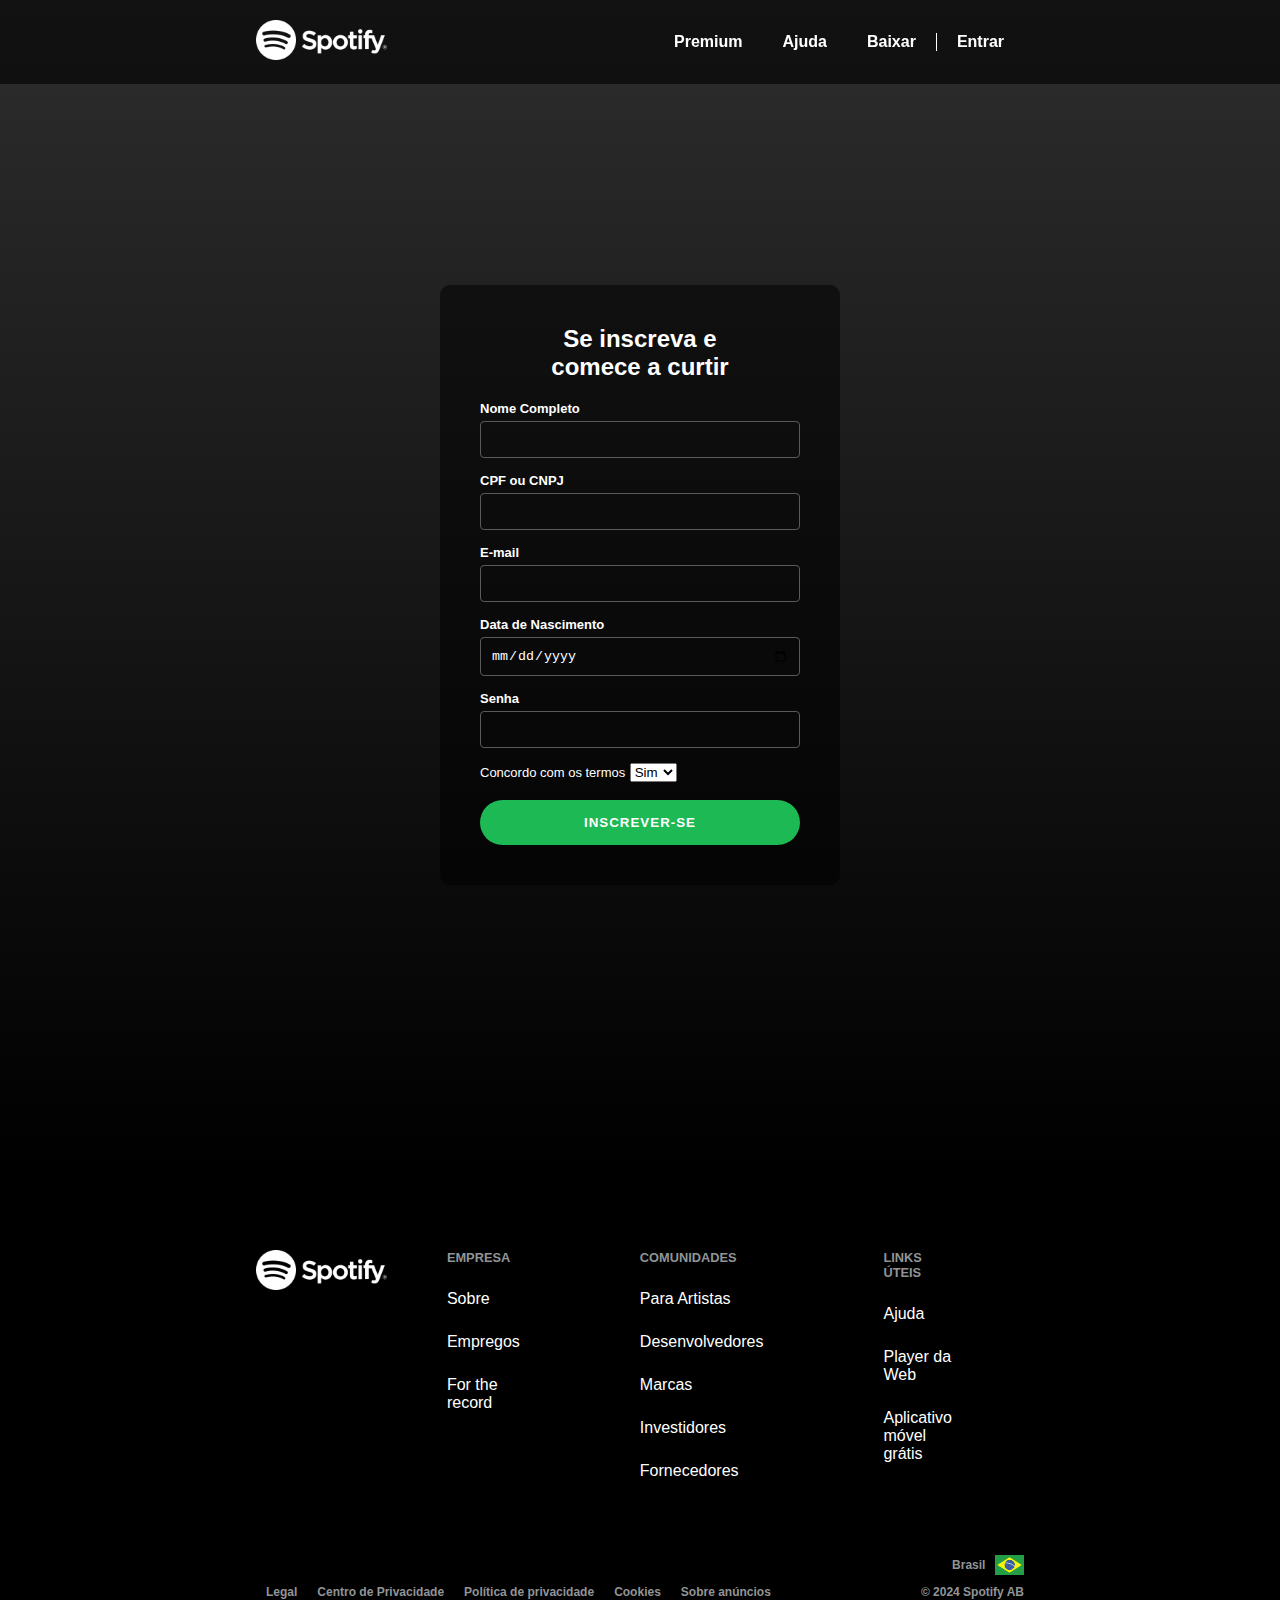
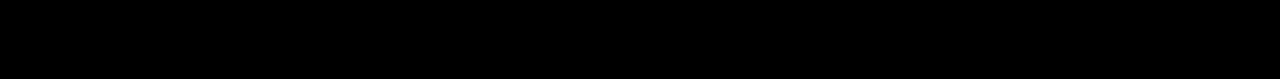
<file: view/cadastro.html>
<!DOCTYPE html>
<html lang="pt-br">
<head>
    <meta charset="UTF-8" />
    <meta name="viewport" content="width=device-width, initial-scale=1.0" />
    <script src="../js/cadastro.js"></script>
    <link rel="stylesheet" href="../css/style.css" />
    <link href="https://fonts.googleapis.com/css2?family=Roboto&display=swap" rel="stylesheet" />
    <title>Inscrever-se - Spotify</title>
</head>
<body>
    <!-- Navbar -->
    <navbar id="navbar">
        <div class="navbar-container">
            <a href="../index.html"><img src="../img/logo.png" alt="Logo Spotify" class="logo" /></a>
            <ul class="navbar-items">
                <li><a href="https://www.spotify.com/br-pt/premium/" class="link">Premium</a></li>
                <li class="navbar-item">Ajuda</li>
                <li><a href="https://www.spotify.com/br/download/" class="link">Baixar</a></li>
                <li><a href="login.html" class="link">Entrar</a></li>
            </ul>
        </div>
    </navbar>

    <!-- Cadastro -->
    <div id="cadastro">
        <div class="cadastro-container">
            <h2>Se inscreva e <br> comece a curtir</h2>
            <form id="cadastro-form" class="cadastro-form">
                <div class="form-group">
                  <label for="name">Nome Completo</label>
                  <input
                    type="text"
                    class="input-field"
                    id="name"
                    name="name"
                    required
                  />
                  <i class="bx bx-user"></i>
                  <span id="name-error" style="display: none; color: red"
                    >Por favor, insira seu nome completo.</span
                  >
                  <script>
                    // Função para validar o nome completo
                    function validarNomeCompleto() {
                      var nameInput = document.getElementById('name')
                      var nameErrorSpan = document.getElementById('name-error')
    
                      // Verifica se o valor do campo contém pelo menos dois termos separados por um espaço
                      if (nameInput.value.split(' ').length < 2) {
                        // Mostra a mensagem de erro se o nome não for completo
                        nameErrorSpan.style.display = 'inline'
                      } else {
                        // Esconde a mensagem de erro se o nome for completo
                        nameErrorSpan.style.display = 'none'
                      }
                    }
    
                    // Adiciona um ouvinte de eventos para chamar a função de validação quando o campo de entrada é alterado
                    document
                      .getElementById('name')
                      .addEventListener('input', validarNomeCompleto)
                  </script>
                </div>
                <!--INPUT-BOX-->
                <div class="form-group">
                  <label for="lname">CPF ou CNPJ</label>
                  <input type="tel"
                    class="input-field"
                    id="cpf_cnpj"
                    name="cpf_cnpj"
                    maxlength="11"
                    required
                    pattern="\d*"
                    oninput="this.value = this.value.replace(/[^0-9]/g, '');"
                  />
                  <i class="bx bx-user"></i>
                </div>
                <!--INPUT-BOX-->
                <div class="form-group">
                  <label for="lname">E-mail</label>
                  <input
                    type="email"
                    class="input-field"
                    id="email"
                    name="email"
                    required
                  />
                  <i class="bx bx-envelope"></i>
                  <span id="email-error" style="display: none; color: red"
                    >Por favor, insira um e-mail válido.</span
                  >
                  <script>
                    // Função para validar o e-mail
                    function validarEmail() {
                      var emailInput = document.getElementById('email')
                      var emailErrorSpan = document.getElementById('email-error')
    
                      if (!emailInput.checkValidity()) {
                        // Mostra a mensagem de erro se o e-mail não for válido
                        emailErrorSpan.style.display = 'inline'
                      } else {
                        // Esconde a mensagem de erro se o e-mail for válido
                        emailErrorSpan.style.display = 'none'
                      }
                    }
    
                    // Adiciona um ouvinte de eventos para chamar a função de validação quando o campo de entrada é alterado
                    document
                      .getElementById('email')
                      .addEventListener('input', validarEmail)
                  </script>
                </div>
                <!--INPUT-BOX-->
                <div class="form-group">
                  <label for="lname">Data de Nascimento</label>
                  <input
                    type="date"
                    class="input-field"
                    id="birthday"
                    name="birthday"
                    required
                  />
                  <i class="bx bx-balloon"></i>
                </div>
                <!--INPUT-BOX-->
                <div class="form-group">
                  <label for="lname">Senha</label>
                  <input
                    type="password"
                    class="input-field"
                    id="password"
                    name="password"
                    required
                  />
                  <i class="bx bx-lock-alt"></i>
                </div>
                <!--INPUT-BOX-->
                <div class="label-term">
                  <label for="user_type">Concordo com os termos</label>
                  <select id="user_type" class="select-op" name="user_type">
                    <option value="1">Sim</option>
                    <option value="0">Não</option>
                  </select>
                </div>
                <!--LABEL-TERM-->
                <br>
                <div class="">
                  <input
                    type="button"
                    class="btn-primary"
                    value="Inscrever-se"
                    onclick="cadastroUsuario()"
                  />
                </div>
                <!--INPUT-BOX-->
              </form>
        </div>
    </div>

    <!-- Footer -->
    <footer id="footer">
        <div class="footer-content">
            <img src="../img/logo.png" alt="" class="logo" />
            <ul class="footer-menu">
                <p>Empresa</p>
                <li class="footer-menu-item">Sobre</li>
                <li class="footer-menu-item">Empregos</li>
                <li class="footer-menu-item">For the record</li>
            </ul>

            <ul class="footer-menu">
                <p>Comunidades</p>
                <li class="footer-menu-item">Para Artistas</li>
                <li class="footer-menu-item">Desenvolvedores</li>
                <li class="footer-menu-item">Marcas</li>
                <li class="footer-menu-item">Investidores</li>
                <li class="footer-menu-item">Fornecedores</li>
            </ul>

            <ul class="footer-menu">
                <p>Links úteis</p>
                <li class="footer-menu-item">Ajuda</li>
                <li class="footer-menu-item">Player da Web</li>
                <li class="footer-menu-item">Aplicativo móvel grátis</li>
            </ul>

            <div class="socials">
                <i class="fab fa-instagram"></i>
                <i class="fab fa-twitter"></i>
                <i class="fab fa-facebook-f"></i>
            </div>
        </div>
        <div class="footer-info">
            <ul class="footer-info-items">
                <li class="footer-info-item">Legal</li>
                <li class="footer-info-item">Centro de Privacidade</li>
                <li class="footer-info-item">Política de privacidade</li>
                <li class="footer-info-item">Cookies</li>
                <li class="footer-info-item">Sobre anúncios</li>
            </ul>

            <div class="rights">
                <div class="country">
                    <p>Brasil</p>
                    <img src="../img/brazil.png" alt="" class="brazil-flag" />
                </div>
                <p>&copy; 2024 Spotify AB</p>
            </div>
        </div>
    </footer>

</body>
</html>
</file>
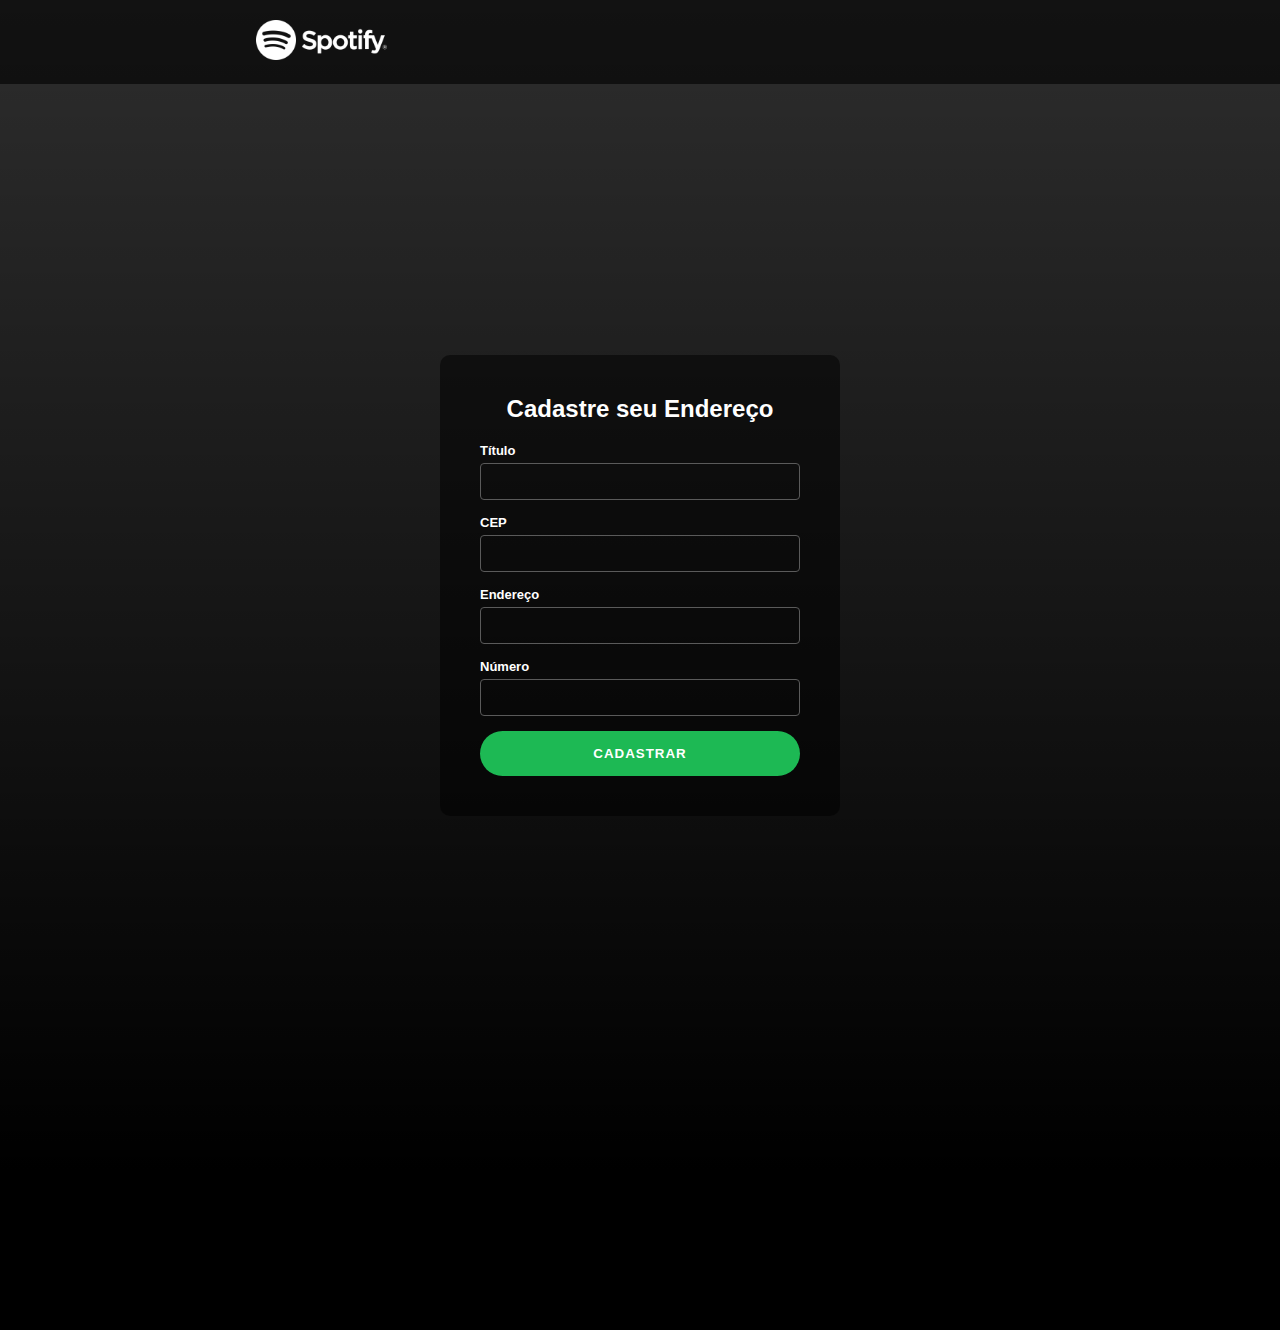
<file: view/endereco.html>
<!DOCTYPE html>
<html lang="pt-br">
<head>
    <meta charset="UTF-8">
    <meta name="viewport" content="width=device-width, initial-scale=1.0">
    <link rel="stylesheet" href="../css/style.css">
    <link href="https://fonts.googleapis.com/css2?family=Roboto&display=swap" rel="stylesheet">
    <title>Cadastro de Endereço - Spotify</title>
</head>
<body>

    <!-- Navbar -->
    <navbar id="navbar">
        <div class="navbar-container">
            <a href="../index.html"><img src="../img/logo.png" alt="Logo Spotify" class="logo"></a>
        </div>
    </navbar>

    <!-- Conteúdo da Página de Cadastro de Endereço -->
    <div id="cadastro-endereco">
        <div class="cadastro-container">
            <h2>Cadastre seu Endereço</h2>
            <form id="endereco-form" class="cadastro-form">
                <div class="form-group">
                    <label for="titulo">Título</label>
                    <input type="text" id="titulo" name="titulo" required>
                </div>
                <div class="form-group">
                    <label for="cep">CEP</label>
                    <input type="text" id="cep" name="cep" required>
                </div>
                <div class="form-group">
                    <label for="endereco">Endereço</label>
                    <input type="text" id="endereco" name="endereco" required>
                </div>
                <div class="form-group">
                    <label for="numero">Número</label>
                    <input type="text" id="numero" name="numero" required>
                </div>
                <button type="button" class="btn-primary" onclick="salvarendereco()">Cadastrar</button>
            </form>
        </div>
    </div>

    <!-- Footer -->
    <footer id="footer">
        <!-- Conteúdo do footer -->
    </footer>

    <!-- Script JavaScript -->
    <script src="../js/endereco.js" defer></script>

</body>
</html>
</file>
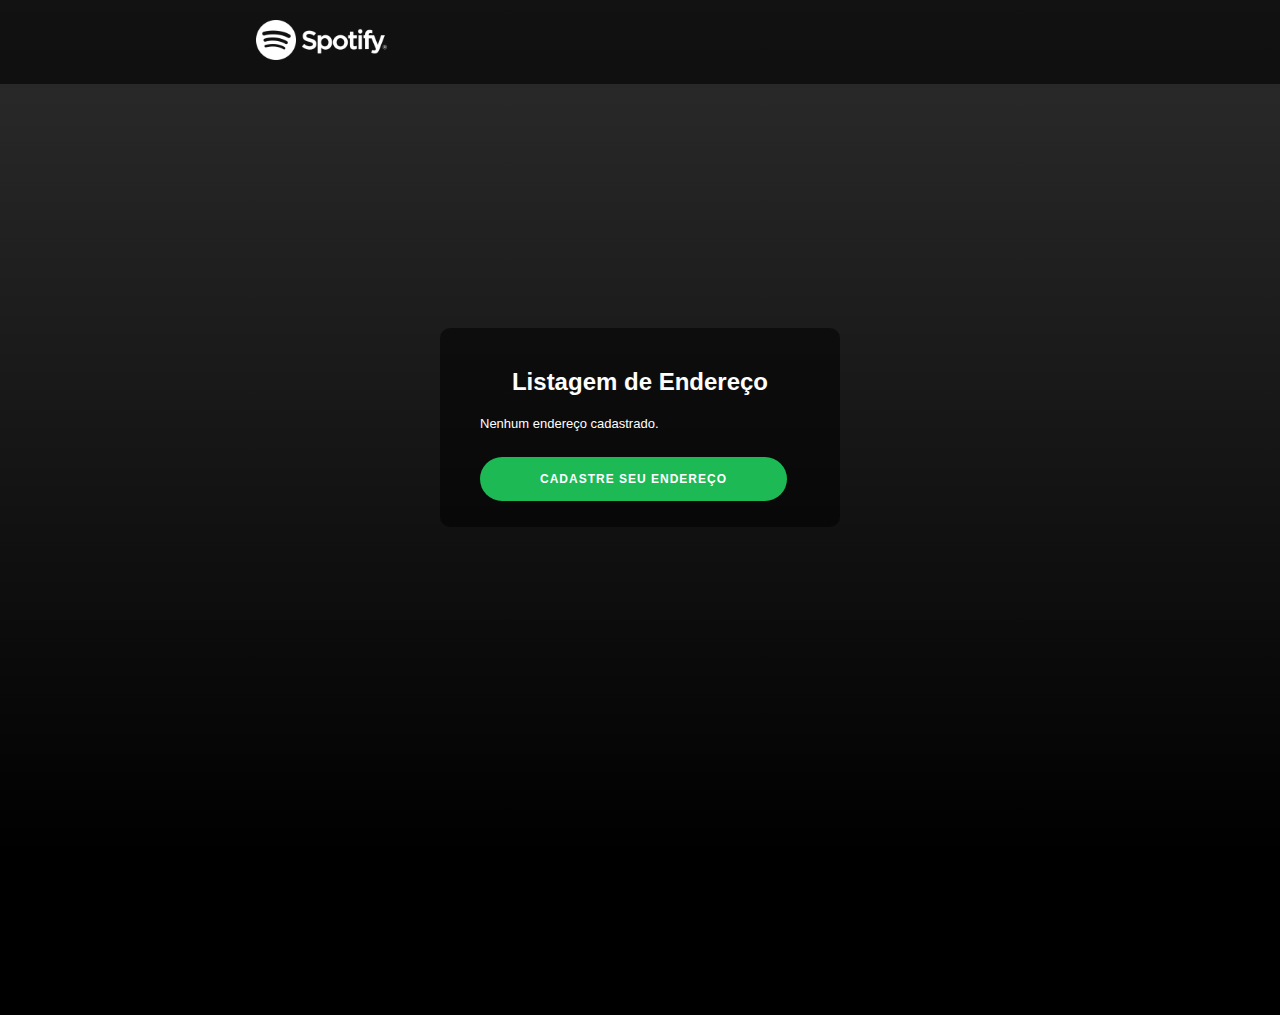
<file: view/home.html>
<!DOCTYPE html>
<html lang="pt-br">
<head>
    <meta charset="UTF-8">
    <meta name="viewport" content="width=device-width, initial-scale=1.0">
    <link rel="stylesheet" href="../css/style.css">
    <link href="https://fonts.googleapis.com/css2?family=Roboto&display=swap" rel="stylesheet">
    <title>Home - Spotify</title>
</head>
<body>

    <!-- Navbar -->
    <navbar id="navbar">
        <div class="navbar-container">
            <a href="../index.html"><img src="../img/logo.png" alt="Logo Spotify" class="logo"></a>
        </div>
    </navbar>

    <!-- Conteúdo da Página Home -->
    <div id="home">
        <div class="home-container">
            <!-- Lista de Endereços -->
            <h2>Listagem de Endereço</h2>
            <div id="endereco"></div>
            <br>
            <a href="./endereco.html" class="btn-primary">Cadastre seu Endereço</a>
        </div>
    </div>

    <!-- Footer -->
    <footer id="footer">
        <!-- Conteúdo do footer -->
    </footer>

    <!-- Script JavaScript -->
    <script src="../js/home.js" defer></script>

</body>
</html>
</file>
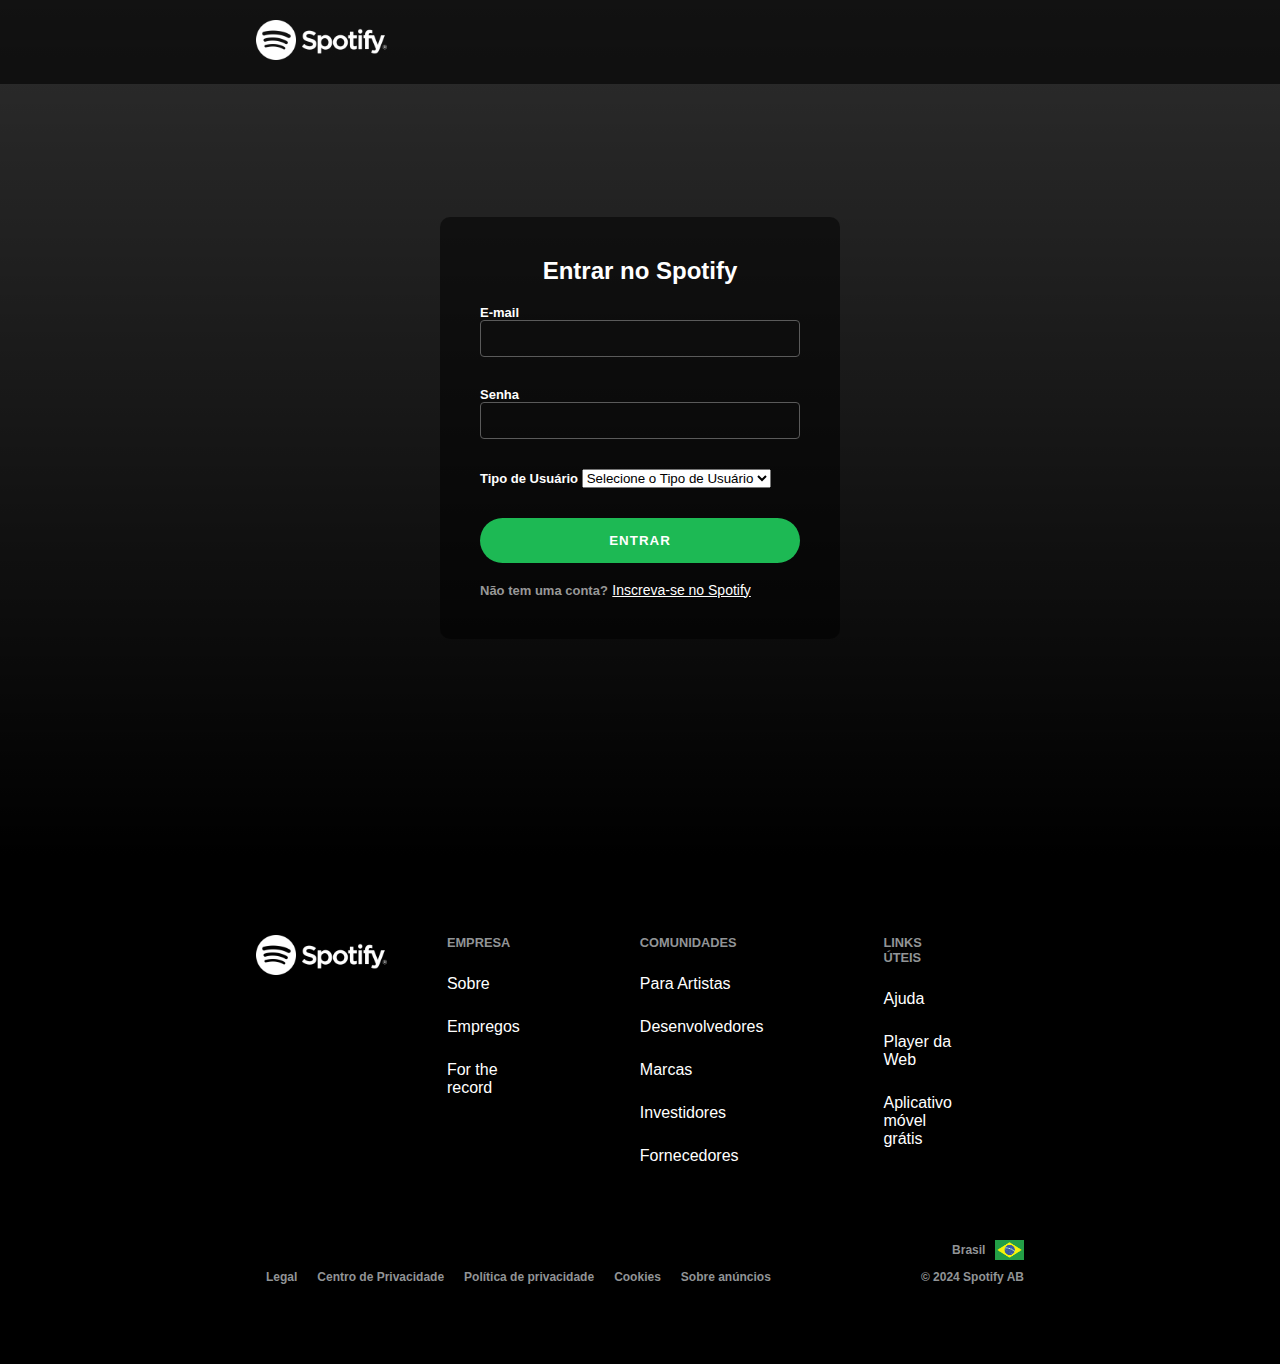
<file: view/login.html>
<!DOCTYPE html>
<html lang="pt-br">
<head>
    <meta charset="UTF-8" />
    <meta name="viewport" content="width=device-width, initial-scale=1.0" />
    <link rel="stylesheet" href="../css/style.css" />
    <link href="https://fonts.googleapis.com/css2?family=Roboto&display=swap" rel="stylesheet" />
    <title>Login - Spotify</title>
    <script src="../js/login.js" defer></script> <!-- Alterado o nome do script -->
</head>
<body>
    <!-- Navbar -->
    <navbar id="navbar">
        <div class="navbar-container">
            <a href="../index.html"><img src="../img/logo.png" alt="Logo Spotify" class="logo" /></a>
        </div>
    </navbar>

    <!-- Login -->
    <div id="login">
        <div class="login-container">
            <h2>Entrar no Spotify</h2>
            <form id="login-form" class="login-form">
                <div class="form-group">
                    <label for="email">E-mail</label>
                    <input type="email" id="email" name="email" required/>
                </div>
                <div class="form-group">
                    <label for="senha">Senha</label>
                    <input type="password" id="password" name="senha" required />
                </div>
                <div class="form-group">
                    <label for="user_type_id">Tipo de Usuário</label>
                    <select id="user_type_id" name="user_type_id" required>
                        <option value="" disabled selected>Selecione o Tipo de Usuário</option>
                        <option value="1">Cliente</option>
                        <option value="2">Administrador</option>
                        <option value="3">Vendedor</option>
                    </select>
                </div>
                <input type="button" class="btn-primary" value="Entrar" onclick="loginUser()">
                <br>
                <div class="sem-conta">
                    <label for="">Não tem uma conta?</label>
                    <a href="./cadastro.html" class="link">Inscreva-se no Spotify</a>
                </div>
            </form>
        </div>
    </div>

    <!-- Footer -->
    <footer id="footer">
        <div class="footer-content">
            <img src="../img/logo.png" alt="" class="logo" />
            <ul class="footer-menu">
                <p>Empresa</p>
                <li class="footer-menu-item">Sobre</li>
                <li class="footer-menu-item">Empregos</li>
                <li class="footer-menu-item">For the record</li>
            </ul>

            <ul class="footer-menu">
                <p>Comunidades</p>
                <li class="footer-menu-item">Para Artistas</li>
                <li class="footer-menu-item">Desenvolvedores</li>
                <li class="footer-menu-item">Marcas</li>
                <li class="footer-menu-item">Investidores</li>
                <li class="footer-menu-item">Fornecedores</li>
            </ul>

            <ul class="footer-menu">
                <p>Links úteis</p>
                <li class="footer-menu-item">Ajuda</li>
                <li class="footer-menu-item">Player da Web</li>
                <li class="footer-menu-item">Aplicativo móvel grátis</li>
            </ul>

            <div class="socials">
                <i class="fab fa-instagram"></i>
                <i class="fab fa-twitter"></i>
                <i class="fab fa-facebook-f"></i>
            </div>
        </div>
        <div class="footer-info">
            <ul class="footer-info-items">
                <li class="footer-info-item">Legal</li>
                <li class="footer-info-item">Centro de Privacidade</li>
                <li class="footer-info-item">Política de privacidade</li>
                <li class="footer-info-item">Cookies</li>
                <li class="footer-info-item">Sobre anúncios</li>
            </ul>

            <div class="rights">
                <div class="country">
                    <p>Brasil</p>
                    <img src="../img/brazil.png" alt="" class="brazil-flag" />
                </div>
                <p>&copy; 2024 Spotify AB</p>
            </div>
        </div>
    </footer>

</body>
</html>
</file>
<file: css/style.css>
:root {
	--default-green: #1db954;
	--light-green: #1ed760;
}

* {
	box-sizing: border-box;
	margin: 0;
	padding: 0;
}

body {
	font-family: var(--font-family, var(--fallback-fonts, sans-serif)), Helvetica, Arial, sans-serif;
}

body .form-group, label {
	font-family: var(--font-family, var(--fallback-fonts, sans-serif)), Helvetica, Arial, sans-serif;
	font-size: 13px;
}




/****************** Utility Classes **************/

.btn-primary {
	background: var(--default-green);
	color: white;
	text-transform: uppercase;
	padding: 15px 60px;
	border: none;
	border-radius: 30px;
	letter-spacing: 1px;
	font-weight: bold;
	transition: all 300ms ease;
}

.btn-primary:hover {
	background: var(--light-green);
	cursor: pointer;
}

.logo {
	height: 40px;
	width: auto;
}


/********************** Navbar *********************/

#navbar {
	display: flex;
	background-color: rgba(0, 0, 0, 0.6);
	color: white;
	justify-content: center;
	position: fixed;
	top: 0;
	width: 100%;
}

#navbar .navbar-container {
	width: 60%;
	display: flex;
	align-items: center;
	justify-content: space-between;
	padding: 20px 0;
}

#navbar .navbar-container ul {
	display: flex;
	list-style: none;
	font-weight: bold;
}

#navbar .navbar-container ul li {
	padding: 0 20px;
	transition: all 300ms ease;
}

#navbar .navbar-container ul li:hover {
	color: #1db954;
	cursor: pointer;
}

#navbar .navbar-container ul li:nth-child(3) {
	border-right: 1px solid white;
}

/* Estilo específico para o botão Inscrever-se */
#navbar .navbar-container ul li a.link {
    color: white; /* Cor do texto */
    text-decoration: none; /* Remove o sublinhado */
}

#navbar .navbar-container ul li a.link:hover {
    color: #1db954; /* Cor ao passar o mouse */
}



/****************** Showcase *****************/

#showcase {
	height: 100vh;
	display: flex;
	justify-content: center;
	align-items: center;
	color: white;
	background: url("/img/showcase.webp") center center/cover;
	background-color: rgba(0, 0, 0, 0.4);
	background-blend-mode: color;
}

#showcase .showcase-container {
	display: flex;
	flex-direction: column;
	align-items: center;
}

#showcase .showcase-container h2 {
	font-size: 5rem;
}

#showcase .showcase-container p {
	margin: 15px 0;
	font-size: 1.1rem;
}


/******************* Footer ****************/

#footer {
	background: black;
	color: white;
	padding: 80px 0;
}

#footer .footer-content {
	display: flex;
	width: 60%;
	margin: auto;
	justify-content: space-between;
}

#footer .footer-content .footer-menu {
	margin: 0 60px;
	list-style: none;
}

#footer .footer-content .footer-menu .footer-menu-item {
	margin: 25px 0;
	transition: all 300ms ease;
}

#footer .footer-content .footer-menu .footer-menu-item:hover {
	color: var(--default-green);
	cursor: pointer;
}

#footer .footer-content .footer-menu p {
	font-weight: bold;
	text-transform: uppercase;
	color: #919496;
	font-size: 0.8rem;
}


/********************** Footer Socials ****************/

.socials {
	display: flex;
}

.socials i {
	margin: 0 20px;
	font-size: 1.7rem;
	transition: all 300ms ease;
}

.socials i:hover {
	color: var(--default-green);
	cursor: pointer;
}



/**************** Footer Info *************/

.footer-info {
	display: flex;
	justify-content: space-between;
	align-items: flex-end;
	width: 60%;
	margin: auto;
	font-weight: bold;
	color: #919496;
	font-size: 0.75rem;
	padding-top: 50px;
}

.footer-info .footer-info-items {
	display: flex;
	list-style: none;
}

.footer-info .footer-info-items .footer-info-item {
	margin: 0 10px;
	transition: all 300ms ease;
}

.footer-info .footer-info-items .footer-info-item:hover {
	color: var(--default-green);
	cursor: pointer;
}

.footer-info .rights .country {
	display: flex;
	justify-content: flex-end;
	align-items: center;
	margin-bottom: 10px;
}

.footer-info .rights .country p {
	transition: all 300ms ease;
}

.footer-info .rights .country p:hover {
	color: var(--default-green);
	cursor: pointer;
}

.footer-info .rights .country .brazil-flag {
	height: 20px;
	width: auto;
	display: inline-block;
	margin-left: 10px;
}



/*************** Cadastro ***********/

#cadastro {
    display: flex;
    justify-content: center;
    align-items: center;
    height: 130vh;
    background-image: linear-gradient(rgba(0, 0, 0, 0.823), rgb(0, 0, 0));
    color: white;
}

#cadastro .cadastro-container {
    background: rgba(0, 0, 0, 0.51);
    padding: 40px;
    border-radius: 10px;
    width: 100%;
    max-width: 400px;
}

#cadastro .cadastro-container h2 {
    text-align: center;
    margin-bottom: 20px;
}

#cadastro .cadastro-form {
    display: flex;
    flex-direction: column;
}

#cadastro .cadastro-form .form-group {
    margin-bottom: 15px;
}

#cadastro .cadastro-form .form-group label {
    display: block;
    margin-bottom: 5px;
    font-weight: bold;
}

#cadastro .cadastro-form .form-group input {
	background-color: rgba(0, 0, 0, 0);
	width: 100%;
    padding: 10px;
    border: 1px solid rgb(90, 90, 90);
    border-radius: 4px;
}

#cadastro .cadastro-form .form-group input:hover {
	color: white;
}

#cadastro .cadastro-form .form-group input[type="checkbox"] {
    width: auto;
    margin-right: 10px;
}

#cadastro .cadastro-form .form-group.terms {
    display: flex;
    align-items: center;
}

#cadastro .btn-primary {
    width: 100%;
    padding: 15px;
    text-align: center;
}



/*************** Login ***********/

#login {
    display: flex;
    justify-content: center;
    align-items: center;
    height: 95vh;
    background-image: linear-gradient(rgba(0, 0, 0, 0.823), rgb(0, 0, 0));
    color: white;
}

#login .login-container {
    background: rgba(0, 0, 0, 0.51);
    padding: 40px;
    border-radius: 10px;
    width: 100%;
    max-width: 400px;
}

#login .login-container h2 {
    text-align: center;
    margin-bottom: 20px;
}

#login .login-form {
    display: flex;
    flex-direction: column;
}

#login .login-form .form-group {
    margin-bottom: 30px;
}

#login .login-form .form-group input {
    background-color: rgba(0, 0, 0, 0);
	width: 100%;
    padding: 10px;
	border: 1px solid rgb(90, 90, 90);
    border-radius: 4px;
}

#login .btn-primary {
    width: 100%;
    padding: 15px;
    text-align: center;
}

#login .login-container .sem-conta {
	color: #989898;
}

#login .login-container a.link {
    color: white; /* Cor do texto */
	font-size: 14px;
}

#login .login-container a.link:hover {
    color: #1db954; /* Cor ao passar o mouse */
}

#login label {
	font-weight: bold;
}


/*************** Cor do texto digitado ***********/

input{
	color: rgb(255, 255, 255);
}


/****************** Conteúdo da Página Home *****************/

#home {
    display: flex;
    justify-content: center;
    align-items: center;
    height: 95vh;
    background-image: linear-gradient(rgba(0, 0, 0, 0.823), rgb(0, 0, 0));
    color: white;
}

#home .home-container {
    background: rgba(0, 0, 0, 0.51);
    padding: 40px;
    border-radius: 10px;
    width: 100%;
    max-width: 400px;
	
}

#home .home-container h2 {
    margin-bottom: 20px;
	text-align: center;
}

#home .home-container p {
    margin-bottom: 20px;
	font-size: 13px;
}

#home .btn-primary {
    width: 100%;
    text-align: center;
}

#home .btn-primary:hover {
    background: var(--light-green);
    cursor: pointer;
}

/* Estilo específico para o botão Cadastre seu Endereço */
#home .btn-primary {
    margin-top: 20px;
	text-decoration: none; /* Remove o sublinhado */
	font-size: 12px;
}



/*************** Cadastro de Endereço ***********/

#cadastro-endereco {
    display: flex;
    justify-content: center;
    align-items: center;
    height: 130vh;
    background-image: linear-gradient(rgba(0, 0, 0, 0.823), rgb(0, 0, 0));
    color: white;
}

#cadastro-endereco .cadastro-container {
    background: rgba(0, 0, 0, 0.51);
    padding: 40px;
    border-radius: 10px;
    width: 100%;
    max-width: 400px;
}

#cadastro-endereco .cadastro-container h2 {
    text-align: center;
    margin-bottom: 20px;
}

#cadastro-endereco .cadastro-form {
    display: flex;
    flex-direction: column;
}

#cadastro-endereco .cadastro-form .form-group {
    margin-bottom: 15px;
}

#cadastro-endereco .cadastro-form .form-group label {
    display: block;
    margin-bottom: 5px;
    font-weight: bold;
}

#cadastro-endereco .cadastro-form .form-group input {
    background-color: rgba(0, 0, 0, 0);
    width: 100%;
    padding: 10px;
    border: 1px solid rgb(90, 90, 90);
    border-radius: 4px;
}

#cadastro-endereco .cadastro-form .form-group input:hover {
    color: white;
}

#cadastro-endereco .cadastro-form .form-group input[type="checkbox"] {
    width: auto;
    margin-right: 10px;
}

#cadastro-endereco .cadastro-form .form-group.terms {
    display: flex;
    align-items: center;
}

#cadastro-endereco .btn-primary {
    width: 100%;
    padding: 15px;
    text-align: center;
}

#cadastro-endereco label {
    font-weight: bold;
}

/*************** Cor do texto digitado ***********/

input {
    color: rgb(255, 255, 255);
}
</file>
